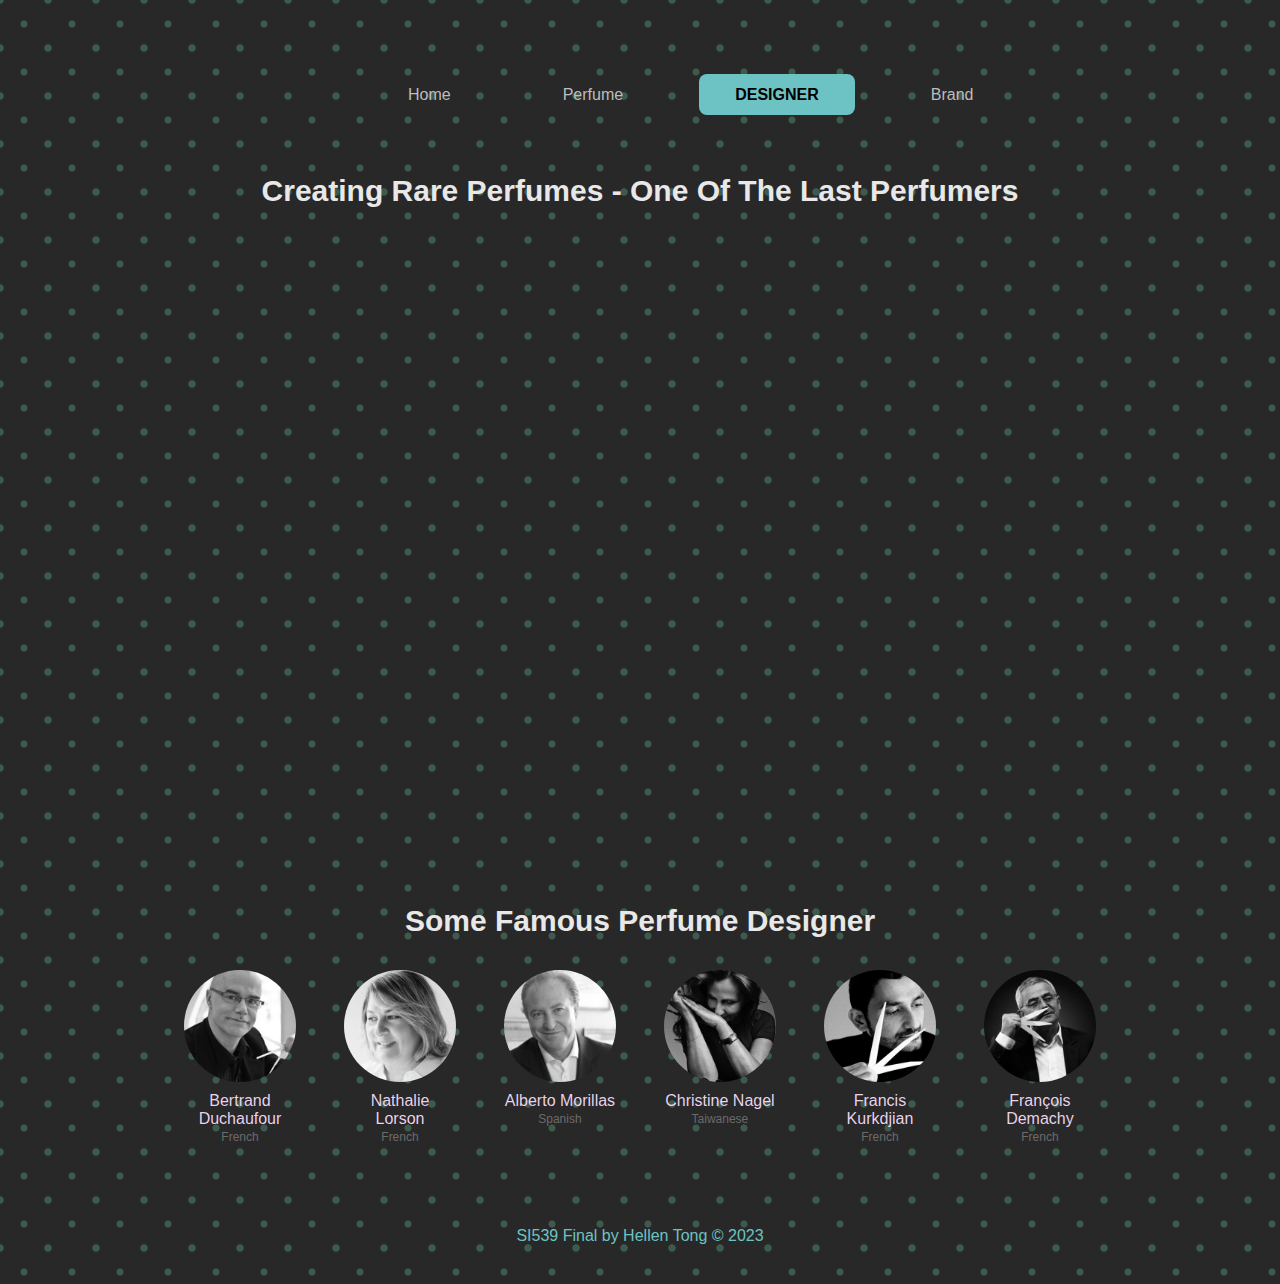
<file: designer.html>
<!DOCTYPE html>
<html lang="en">
<script src="code.js"></script>

<head>
  <meta charset="UTF-8">
  <meta name="viewport" content="width=device-width, initial-scale=1.0">
  <link rel="stylesheet" href="css/reset.css">
  <link rel="stylesheet" href="css/style.css">
  <link rel="icon" href="images/Hellen_logo.png">

  <title>Designer</title>

</head>

<body class="designer">
  <header>
    <nav class="navbar">
      <ul>
        <li><a href="index.html">Home</a></li>
        <li><a href="perfume.html">Perfume</a></li>
        <li><a class="current" href="designer.html">Designer</a></li>
        <li><a href="brand.html">Brand</a></li>
      </ul>
    </nav>
  </header>

  <main>


    <h1>Creating Rare Perfumes - One Of The Last Perfumers</h1>
    <iframe style="border-radius:12px" src="https://www.youtube.com/embed/tw5-C3sb79Y?si=vMXm9I0pfvwu-Yc4" width="100%"
      height="600" frameBorder="0" allowfullscreen=""
      allow="autoplay; clipboard-write; encrypted-media; fullscreen; picture-in-picture" loading="lazy"
      title="Creating Rare Perfumes - One Of The Last Perfumers">
    </iframe>

    <h1>Some Famous Perfume Designer</h1>
    <div class="perfume_designer" tabindex="0" aria-label="List of perfume_designer">
      <div>
        <img src="images/designer/Bertrand Duchaufour.jpeg" alt="photo of designer Bertrand Duchaufour">
        <h3>Bertrand Duchaufour</h3>
        <p>French</p>
      </div>

      <div>
        <img src="images/designer/Nathalie Lorson.jpeg" alt="photo of designer Nathalie Lorson">
        <h3>Nathalie Lorson</h3>
        <p>French</p>
      </div>

      <div>
        <img src="images/designer/Alberto Morillas.jpeg" alt="photo of designer Alberto Morillas">
        <h3>Alberto Morillas</h3>
        <p>Spanish</p>
      </div>

      <div>
        <img src="images/designer/Christine Nagel.jpeg" alt="photo of designer Christine Nagel">
        <h3>Christine Nagel</h3>
        <p>Taiwanese</p>
      </div>

      <div>
        <img src="images/designer/Francis Kurkdjian.jpeg" alt="photo of designer Francis Kurkdjian">
        <h3>Francis Kurkdjian</h3>
        <p>French</p>
      </div>

      <div>
        <img src="images/designer/François Demachy.jpeg" alt="photo of designer François Demachy">
        <h3>François Demachy</h3>
        <p>French</p>
      </div>

      <div>
        <img src="images/designer/Olivier Polge.jpeg" alt="photo of designer Olivier Polge">
        <h3>Olivier Polge</h3>
        <p>French</p>
      </div>

      <div>
        <img src="images/designer/Jean-Claude Ellena.jpeg" alt="photo of designer Jean-Claude Ellena">
        <h3>Jean-Claude</h3>
        <p>French</p>
      </div>
    </div>

  </main>

  <footer>
    <p>SI539 Final by Hellen Tong © 2023</p>
  </footer>

</body>

</html>
</file>
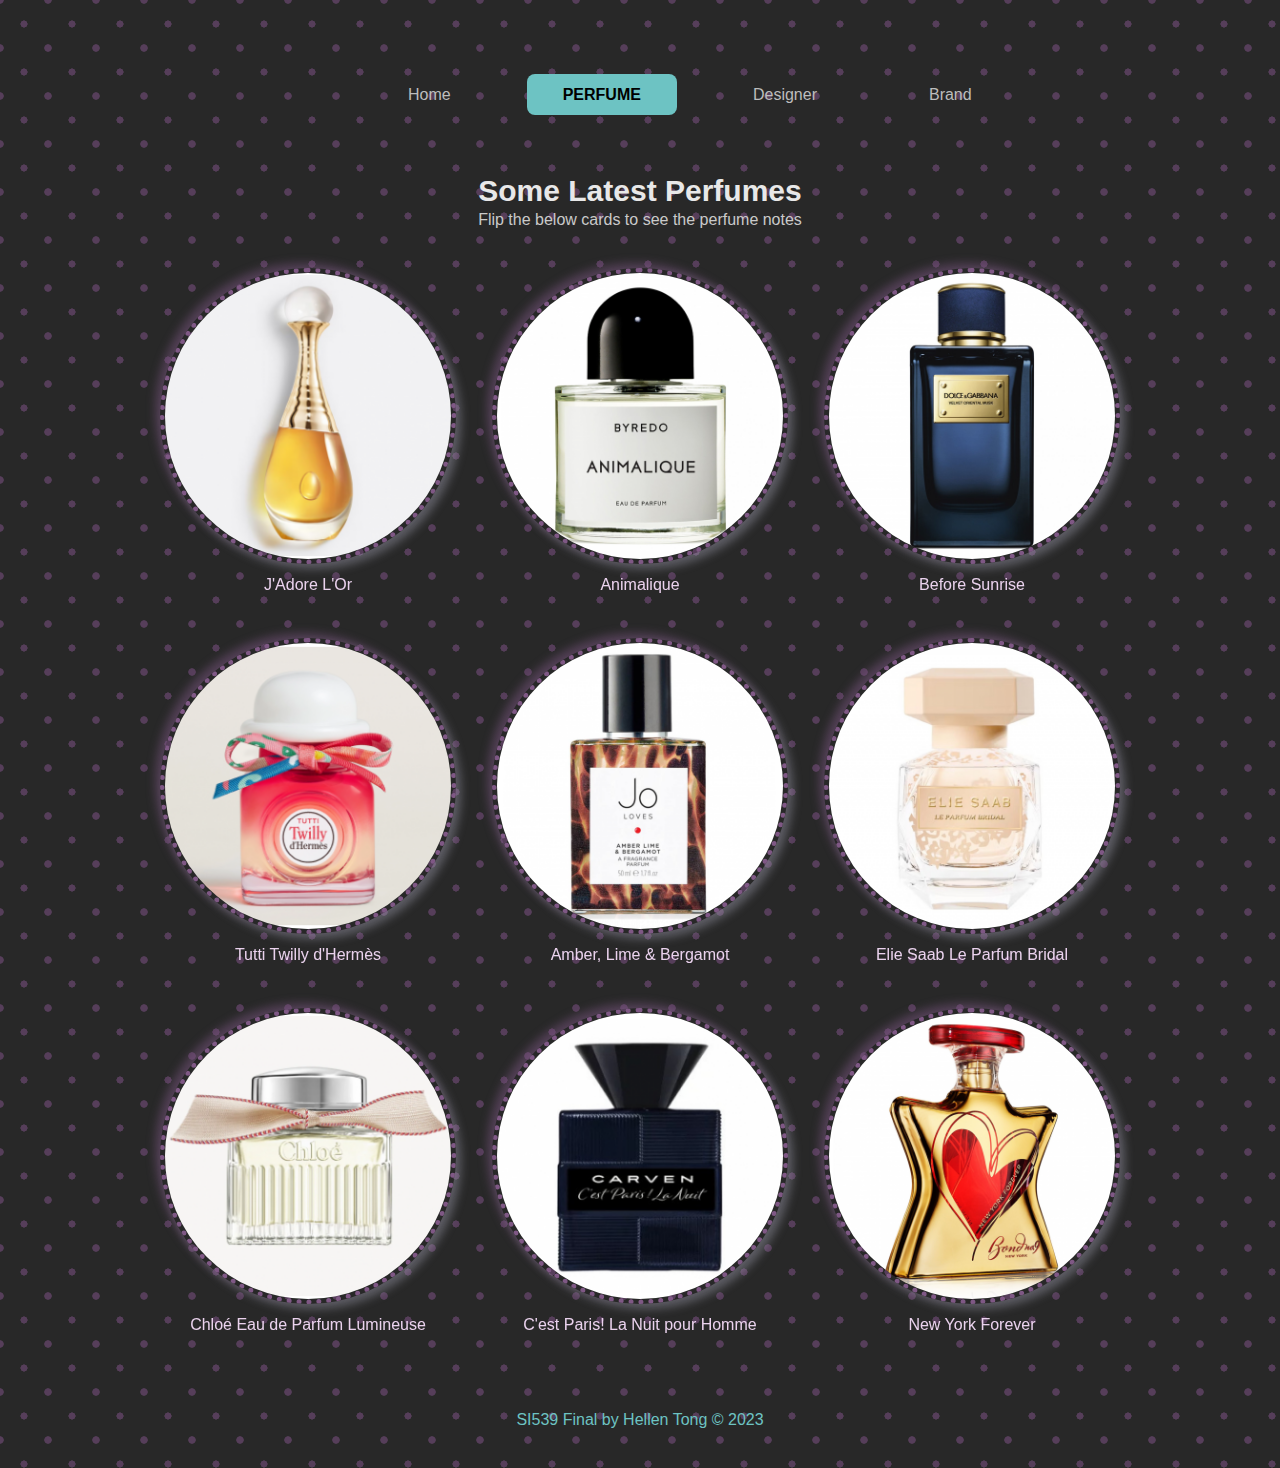
<file: perfume.html>
<!DOCTYPE html>
<html lang="en">
<script src="code.js"></script>

<head>
  <meta charset="UTF-8">
  <meta name="viewport" content="width=device-width, initial-scale=1.0">
  <link rel="stylesheet" href="css/reset.css">
  <link rel="stylesheet" href="css/style.css">
  <link rel="icon" href="images/Hellen_logo.png">

  <title>Perfume</title>

</head>

<body class="perfume">
  <header>
    <nav class="navbar">
      <ul>
        <li><a href="index.html">Home</a></li>
        <li><a class="current" href="perfume.html">Perfume</a></li>
        <li><a href="designer.html">Designer</a></li>
        <li><a href="brand.html">Brand</a></li>
      </ul>
    </nav>
  </header>

  <main>

    <div class="heading">
      <h1>Some Latest Perfumes</h1>
      <p>Flip the below cards to see the perfume notes</p>
    </div>

    <div class="three-column-grid">

      <div class="flip-card">
        <div class="flip-card-inner">
          <div class="flip-card-front">
            <img src="images/perfume/J'Adore L'Or .png" alt="the image of J'Adore L'Or">
            <h3>J'Adore L'Or</h3>
          </div>
          <div class="flip-card-back">
            <div class="text-container">
              <p>orange blossom, jasmine grandiflorum, centifolia rose absolute</p>
            </div>
          </div>
        </div>
      </div>

      <div class="flip-card">
        <div class="flip-card-inner">
          <div class="flip-card-front">
            <img src="images/perfume/Animalique.png" alt="the image of Animalique">
            <h3>Animalique</h3>
          </div>
          <div class="flip-card-back">
            <div class="text-container">
              <p>Head: bergamot, lemon<br></br>
                Heart: suede, violet, mimosa<br></br>
                Base: amber, sandalwood, tobacco leaf</p>
            </div>
          </div>
        </div>
      </div>

      <div class="flip-card">
        <div class="flip-card-inner">
          <div class="flip-card-front">
            <img src="images/perfume/Velvet Blue Musk.png"
              alt="A couple of adult woman and man staring at each other lovingly">
            <h3>Before Sunrise</h3>
          </div>
          <div class="flip-card-back">
            <div class="text-container">
              <p>Head: cumin, saffron, cardamom<br></br>
                Heart: damask rose, sandalwood, cypriol nagarmotha<br></br>
                Base: tonka bean, musk, cedarwood</p>
            </div>
          </div>
        </div>
      </div>

      <div class="flip-card">
        <div class="flip-card-inner">
          <div class="flip-card-front">
            <img src="images/perfume/Tutti Twilly d'Hermès.png" alt="the image of Tutti Twilly d'Hermès">
            <h3>Tutti Twilly d'Hermès</h3>
          </div>
          <div class="flip-card-back">
            <div class="text-container">
              <p>“ginger, ginger blossom, lychee, musk</p>
            </div>
          </div>
        </div>
      </div>

      <div class="flip-card">
        <div class="flip-card-inner">
          <div class="flip-card-front">
            <img src="images/perfume/Amber, Lime & Bergamot.png" alt="the image of Amber, Lime & Bergamot">
            <h3>Amber, Lime & Bergamot</h3>
          </div>
          <div class="flip-card-back">
            <div class="text-container">
              <p>lime, patchouli, amber, cedarwood, suede, bergamot</p>
            </div>
          </div>
        </div>
      </div>

      <div class="flip-card">
        <div class="flip-card-inner">
          <div class="flip-card-front">
            <img src="images/perfume/Elie Saab Le Parfum Bridal.png" alt="the image of Elie Saab Le Parfum Bridal">
            <h3>Elie Saab Le Parfum Bridal</h3>
          </div>
          <div class="flip-card-back">
            <div class="text-container">
              <p>mandarin, neroli, orange blossom, ylang ylang, gardenia, Madagascar vanilla, Ambroxan, Ambrette, musk,
                benzoin</p>
            </div>
          </div>
        </div>
      </div>

      <div class="flip-card">
        <div class="flip-card-inner">
          <div class="flip-card-front">
            <img src="images/perfume/Chloé Eau de Parfum Lumineuse.png"
              alt="the image of Chloé Eau de Parfum Lumineuse">
            <h3>Chloé Eau de Parfum Lumineuse</h3>
          </div>
          <div class="flip-card-back">
            <div class="text-container">
              <p>Head: sambac jasmine<br></br>
                Heart: rose<br></br>
                Base: vanilla</p>
            </div>
          </div>
        </div>
      </div>

      <div class="flip-card">
        <div class="flip-card-inner">
          <div class="flip-card-front">
            <img src="images/perfume/C'est Paris! La Nuit pour Homme.png"
              alt="the image of C'est Paris! La Nuit pour Homme">
            <h3>C'est Paris! La Nuit pour Homme</h3>
          </div>
          <div class="flip-card-back">
            <div class="text-container">
              <p>bergamot, neroli, lavender, cistus labdanum, clary sage, animalis, white musk, cashmeran, sandalwood
              </p>
            </div>
          </div>
        </div>
      </div>

      <div class="flip-card">
        <div class="flip-card-inner">
          <div class="flip-card-front">
            <img src="images/perfume/New York Forever.png" alt="the image of New York Forever">
            <h3>New York Forever</h3>
          </div>
          <div class="flip-card-back">
            <div class="text-container">
              <p>cinnamon, indonesian patchouli, vanilla, honeyed amber, labdanum, moss</p>
            </div>
          </div>
        </div>
      </div>


    </div>


  </main>
  <br></br>
  <br></br>

  <footer>
    <p>SI539 Final by Hellen Tong © 2023</p>
  </footer>

</body>


</html>
</file>
<file: css/style.css>
html {
    scroll-behavior: smooth;
}

.index {
    font-family: "Didot", Poppins, sans-serif;
    background: radial-gradient(circle, #3e5a5a 10%, transparent 11%), radial-gradient(circle at bottom left, #3e5a5a 5%, transparent 6%), radial-gradient(circle at bottom right, #3e5a5a 5%, transparent 6%), radial-gradient(circle at top left, #3e5a5a 5%, transparent 6%), radial-gradient(circle at top right, #3e5a5a 5%, transparent 6%);
    background-size: 3em 3em;
    background-color: #282828;
    opacity: 1
}

.designer {
    font-family: "Didot", Poppins, sans-serif;
    background: radial-gradient(circle, #3e5a4d 10%, transparent 11%), radial-gradient(circle at bottom left, #3e5a4d 5%, transparent 6%), radial-gradient(circle at bottom right, #3e5a4d 5%, transparent 6%), radial-gradient(circle at top left, #3e5a4d 5%, transparent 6%), radial-gradient(circle at top right, #3e5a4d 5%, transparent 6%);
    background-size: 3em 3em;
    background-color: #282828;
    opacity: 1
}

.perfume {
    font-family: "Didot", Poppins, sans-serif;
    background: radial-gradient(circle, #563e5a 10%, transparent 11%), radial-gradient(circle at bottom left, #563e5a 5%, transparent 6%), radial-gradient(circle at bottom right, #563e5a 5%, transparent 6%), radial-gradient(circle at top left, #563e5a 5%, transparent 6%), radial-gradient(circle at top right, #563e5a 5%, transparent 6%);
    background-size: 3em 3em;
    background-color: #282828;
    opacity: 1
}

.brand {
    font-family: "Didot", Poppins, sans-serif;
    background: radial-gradient(circle, #5a4b3e 10%, transparent 11%), radial-gradient(circle at bottom left, #5a4b3e 5%, transparent 6%), radial-gradient(circle at bottom right, #5a4b3e 5%, transparent 6%), radial-gradient(circle at top left, #5a4b3e 5%, transparent 6%), radial-gradient(circle at top right, #5a4b3e 5%, transparent 6%);
    background-size: 3em 3em;
    background-color: #282828;
    opacity: 1
}

header {
    width: 50%;
    margin-top: 36px;
    margin-bottom: 36px;
    margin-left: auto;
    margin-right: auto;
    justify-content: center;
}

span {
    font-size: 24px;
    color: #6dc3c3;
}

nav a {
    text-decoration: none;
    color: rgb(189, 189, 189);
    border: 0px solid black;
    padding: 12px 36px;
    border-radius: 8px;
}

a:hover {
    color: #6dc3c3;
}

nav a.current {
    text-transform: uppercase;
    color: black;
    background-color: #6dc3c3;
    font-weight: 700;
}

.navbar ul {
    padding: 0;
    display: flex;
    position: relative;
    align-items: center;
    justify-content: space-between;
    padding-top: 40px;
    padding-left: 5%;
    padding-right: 5%;

}

nav ul li {
    list-style-type: none;
    display: inline-block;
    padding: 10px 20px;
    margin-left: auto;
    margin-right: auto;
    justify-content: space-between;
}


main,
footer {
    width: 75%;
    margin-left: auto;
    margin-right: auto;
}

#popup {
    display: none;
    position: fixed;
    top: 0;
    left: 0;
    width: 100%;
    height: 100%;
    background-color: rgba(0, 0, 0, 0.5);
}

#popup img {
    border-radius: 5px;
}

.popup-content {
    position: absolute;
    top: 50%;
    left: 50%;
    transform: translate(-50%, -50%);
    width: 100%;
    max-width: 600px;
    background-color: rgb(255, 255, 255, 0.1);
    border-radius: 15px;
    padding: 20px;
}

.somebrand .popup-content {
    background: none;
}

.popup-content p {
    font-size: 14px;
    margin-top: 8px;
    color: #575757;
}

#close-btn {
    display: none;
}


h1 {
    font-size: 30px;
    font-weight: bolder;
    color: #e8e8e8;
    margin: 60px 0px 32px 0px;
    text-align: center;
}

h2 {
    font-size: 28px;
    font-weight: bolder;
    color: #dbdbdb;
    margin: 12px 0px;
}

h3 {
    font-weight: 200;
    color: #f7defbef;
}

.about h2 {
    text-align: center;
    width: 50%;
    margin-left: auto;
    margin-right: auto;
    margin-top: 60px;
    margin-bottom: 60px;
}

p {
    font-family: sans-serif;
    font-size: 16px;
    font-weight: 100;
    line-height: 1.5;
}

.three-column-grid {
    display: grid;
    grid-template-columns: repeat(3, 1fr);
    gap: 36px;
    row-gap: 90px;
}

.another-three-column-grid {
    display: grid;
    grid-template-columns: repeat(3, 1fr);
    gap: 36px;
    row-gap: 60px;
}

.prettygif {
    display: grid;
    grid-template-columns: repeat(3, 1fr);
    gap: 48px;
    row-gap: 80px;
    align-items: center;
    justify-content: space-evenly;
    place-items: center;
}

.prettygif div {
    border: 0px solid black;
    border-radius: 10px;
    height: auto;
    margin-top: 4%;
}

.prettygif h3 {
    text-align: center;
    padding: 8px 0px 16px 0px;
}

.prettygif img {
    border-radius: 15px 15px 15px 15px;
}

.module {
    border: 0px solid black;
    padding: 36px;
    border-radius: 15px;
    text-align: center;
    background-color: rgb(255, 255, 255, 0.1);
    backdrop-filter: blur(5px);
}

.module-p {
    color: #fff;
    font-size: 14px;
    margin-top: 16px;
    margin-bottom: 24px;
}

.explore {
    text-decoration: none;
    padding: 10px 25px;
    border-radius: 5px;
    box-shadow: -8px -8px 8px rgba(174, 174, 192, 0.25),
        5px 5px 5px #fff;
    color: rgb(195, 195, 195);
    background: rgba(255, 255, 255, 0.286);
    border-top: 1px solid rgba(255, 255, 255, 0.5);
    border-left: 1px solid rgba(255, 255, 255, 0.5);
    backdrop-filter: blur(5px);
    font-size: 14px;
    font-family: sans-serif;
    font-weight: 200;
}

.explore:hover {
    color: black;
    background: #6dc3c3;
    font-weight: 900;
    color: #fff;
}

.perfume_designer {
    display: flex;
    flex-wrap: nowrap;
    overflow-x: scroll;
    -webkit-overflow-scrolling: touch;
    padding-bottom: 30px;
}

.perfume_designer div {
    flex: 0 0 calc(100% / 6);
    padding: 0 24px;
}

.perfume_designer>* {
    display: inline-block;
    vertical-align: top;
}

.perfume_designer img {
    border-radius: 50%;
    margin-bottom: 6px;
}

.perfume_designer,
.somebrand h3 {
    text-align: center;
}

.somebrand h3 {
    text-size-adjust: larger;
    color: antiquewhite;
    text-align: center;
    border: #7f5885;
}

.perfume_designer p {
    text-align: center;
    font-weight: 100;
    color: #6b6b6b;
    font-size: 12px;
}

.heading {
    text-align: center;
    margin-bottom: 36px;
}

.heading p {
    color: #cacaca;
    margin-top: -32px;
}

.somebrand {
    display: grid;
    grid-template-columns: repeat(6, 1fr);
    grid-gap: 40px;
}

.somebrand img {
    border-radius: 10%;
    margin-bottom: 10px;
}

.somebrand p {
    text-align: center;
    font-weight: 100;
    color: #6b6b6b;
    font-size: 12px;
}

.popup-text p {
    font-size: 14px;
    margin-top: 8px;
    color: #575757;
}

footer {
    margin-top: 48px;
    margin-bottom: 36px;
    text-align: center;
}

footer p {
    color: #6dc3c3;
    font-size: 16px;
}

.xerjoff p {
    text-align: center;
    color: rgb(255, 249, 136);
    margin-bottom: 20px;
}

.flip-card {
    width: 100%;
    height: 280px;
    perspective: 1000px;
}

.flip-card-inner {
    position: relative;
    width: 100%;
    height: 100%;
    text-align: center;
    transition: transform 0.6s;
    transform-style: preserve-3d;
}

.flip-card:hover .flip-card-inner {
    transform: rotateY(180deg);
}

.flip-card-front,
.flip-card-back {
    position: absolute;
    width: 100%;
    height: 100%;
    backface-visibility: hidden;
}



.flip-card-front img {
    border-radius: 150px;
    border: 5px dotted #7f5885;
    border-radius: 150px;
    box-shadow: -5px -5px 10px #7f58857c,
        5px 5px 10px rgba(174, 174, 192, 0.4);
}

.flip-card-front h3 {
    margin-top: 8px;
    margin-bottom: 20px;
}

.flip-card-back {
    background-color: #f9d4ffef;
    color: #575757;
    transform: rotateY(180deg);
    padding: 24px;
}

.text-container {
    display: flex;
    flex-direction: column;
    justify-content: center;
    align-items: center;
    height: 100%;
}


/* play button */
.button {
    display: flex;
    justify-content: center;
}

.play-btn {
    background-color: #6dc3c3;
    border: none;
    width: 60px;
    height: 60px;
    border-radius: 20%;
    margin-top: 16px;
    margin-bottom: -32px;
    justify-content: left;
    align-items: left;
}

.play-btn:hover {
    color: #000;
    cursor: pointer;
}

@media screen and (max-width: 600px) {

    header {
        width: 80%;
    }

    .navbar ul{
        padding:5px;

    }

    nav ul {
        padding: 2px;
        text-align: center;
    }

    nav li {
        display: block;
        margin-bottom: 3px;
    }
    nav ul li{
        padding: 3px;
        font-size: smaller;
    }

    nav a {
        display: inline-block;
        padding: 10px 10px;
    }

    .three-column-grid,
    .another-three-column-grid {
        grid-template-columns: repeat(1, 1fr);
    }

    .module {
        width: 100%;
        padding: 20px;
    }

    .somebrand {
        grid-template-columns: repeat(3, 2fr);
    }

    h1 {
        font-size: 18px;
    }

    h2 {
        font-size: 16px;
    }

    h3 {
        font-size: 14px;
    }
    .prettygif {
        grid-template-columns: repeat(1, 1fr);
        gap: 20px;
        Row-gap: 20px;
    }
    footer p{
        font-size: 10pt;
    }

}
</file>
